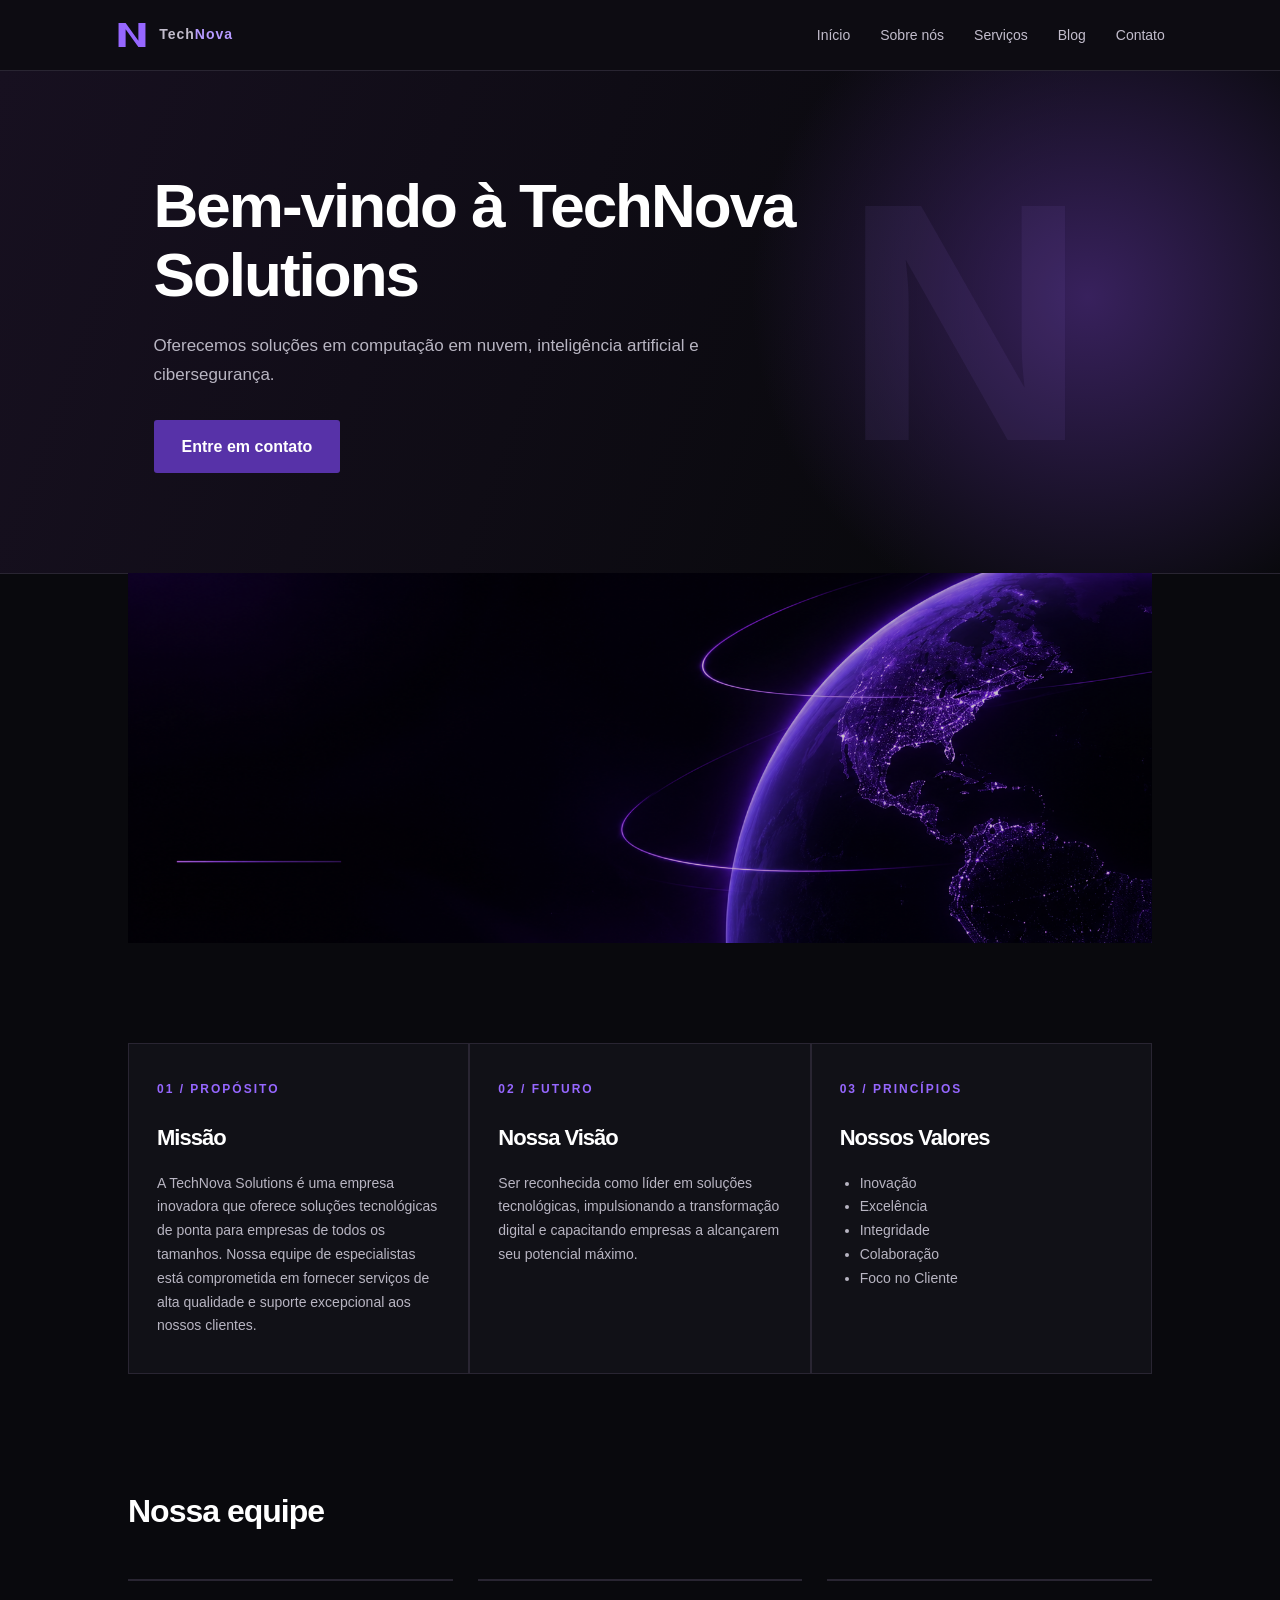
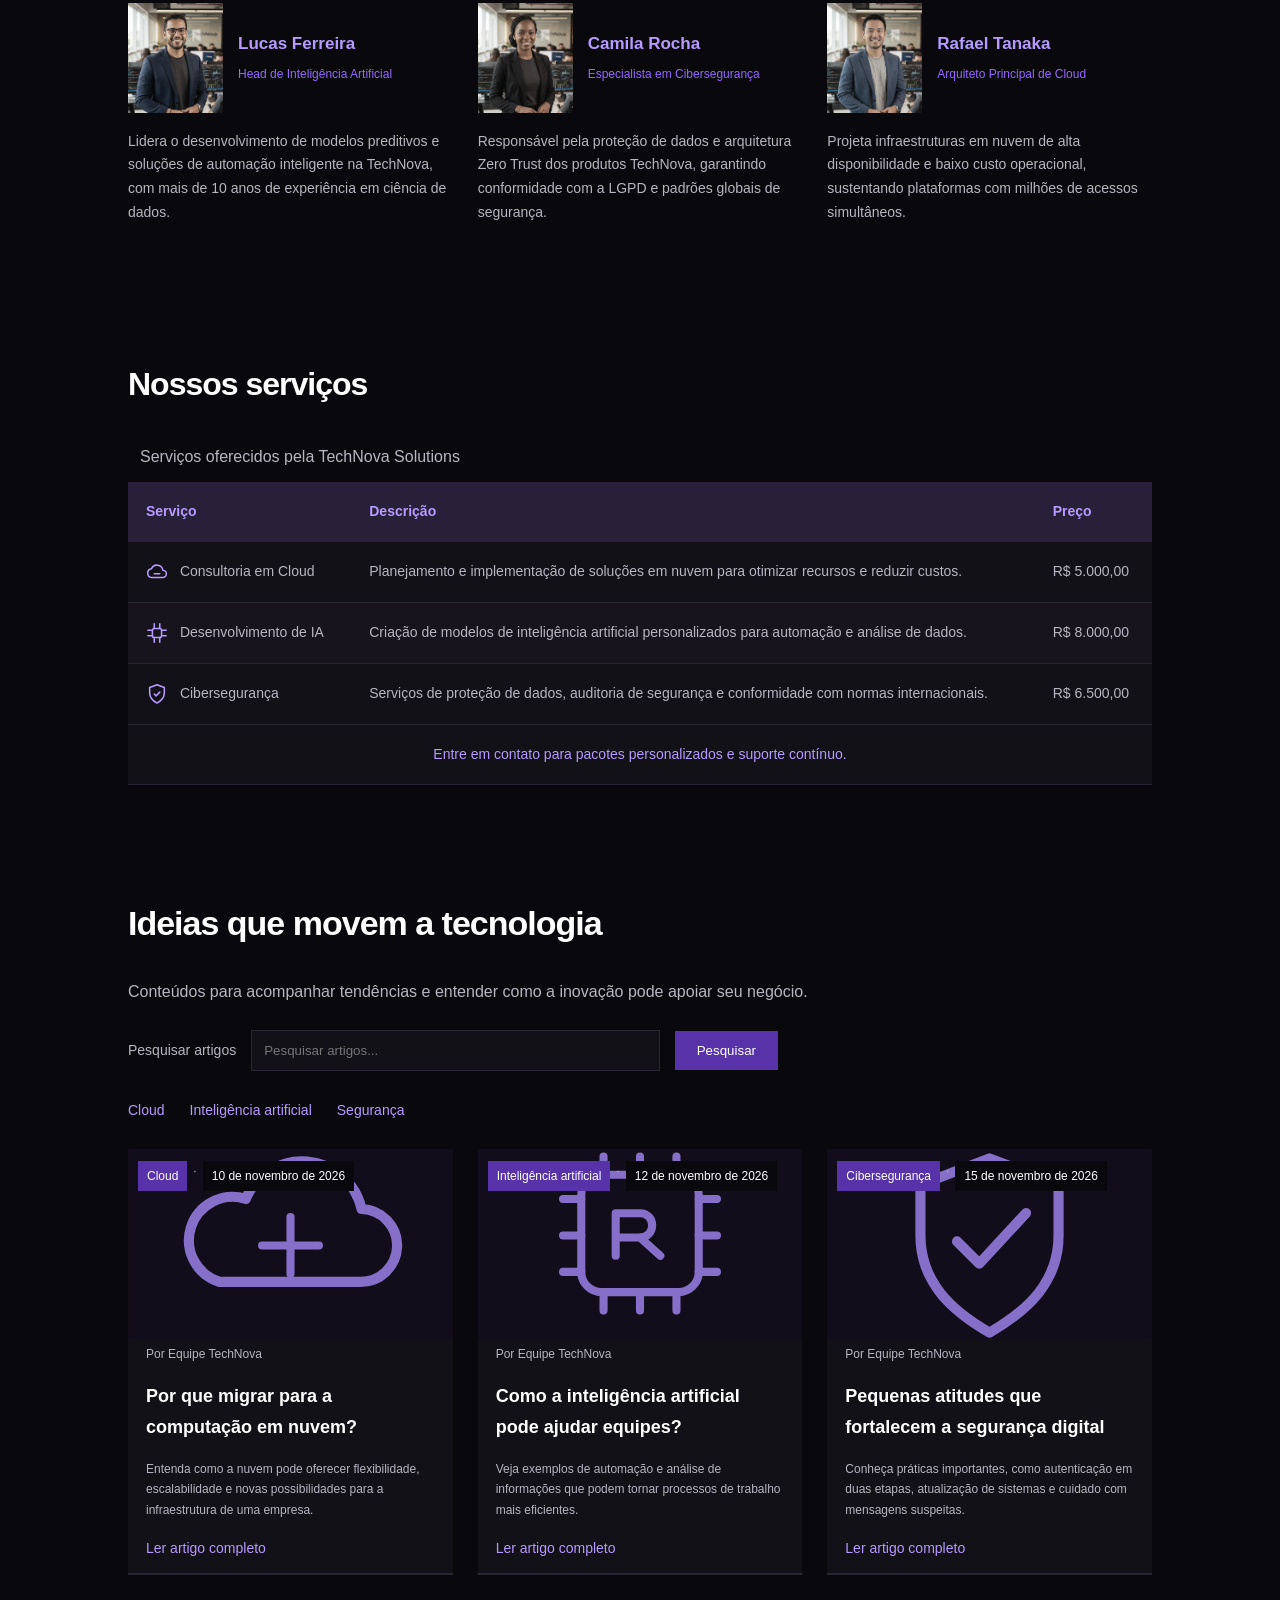
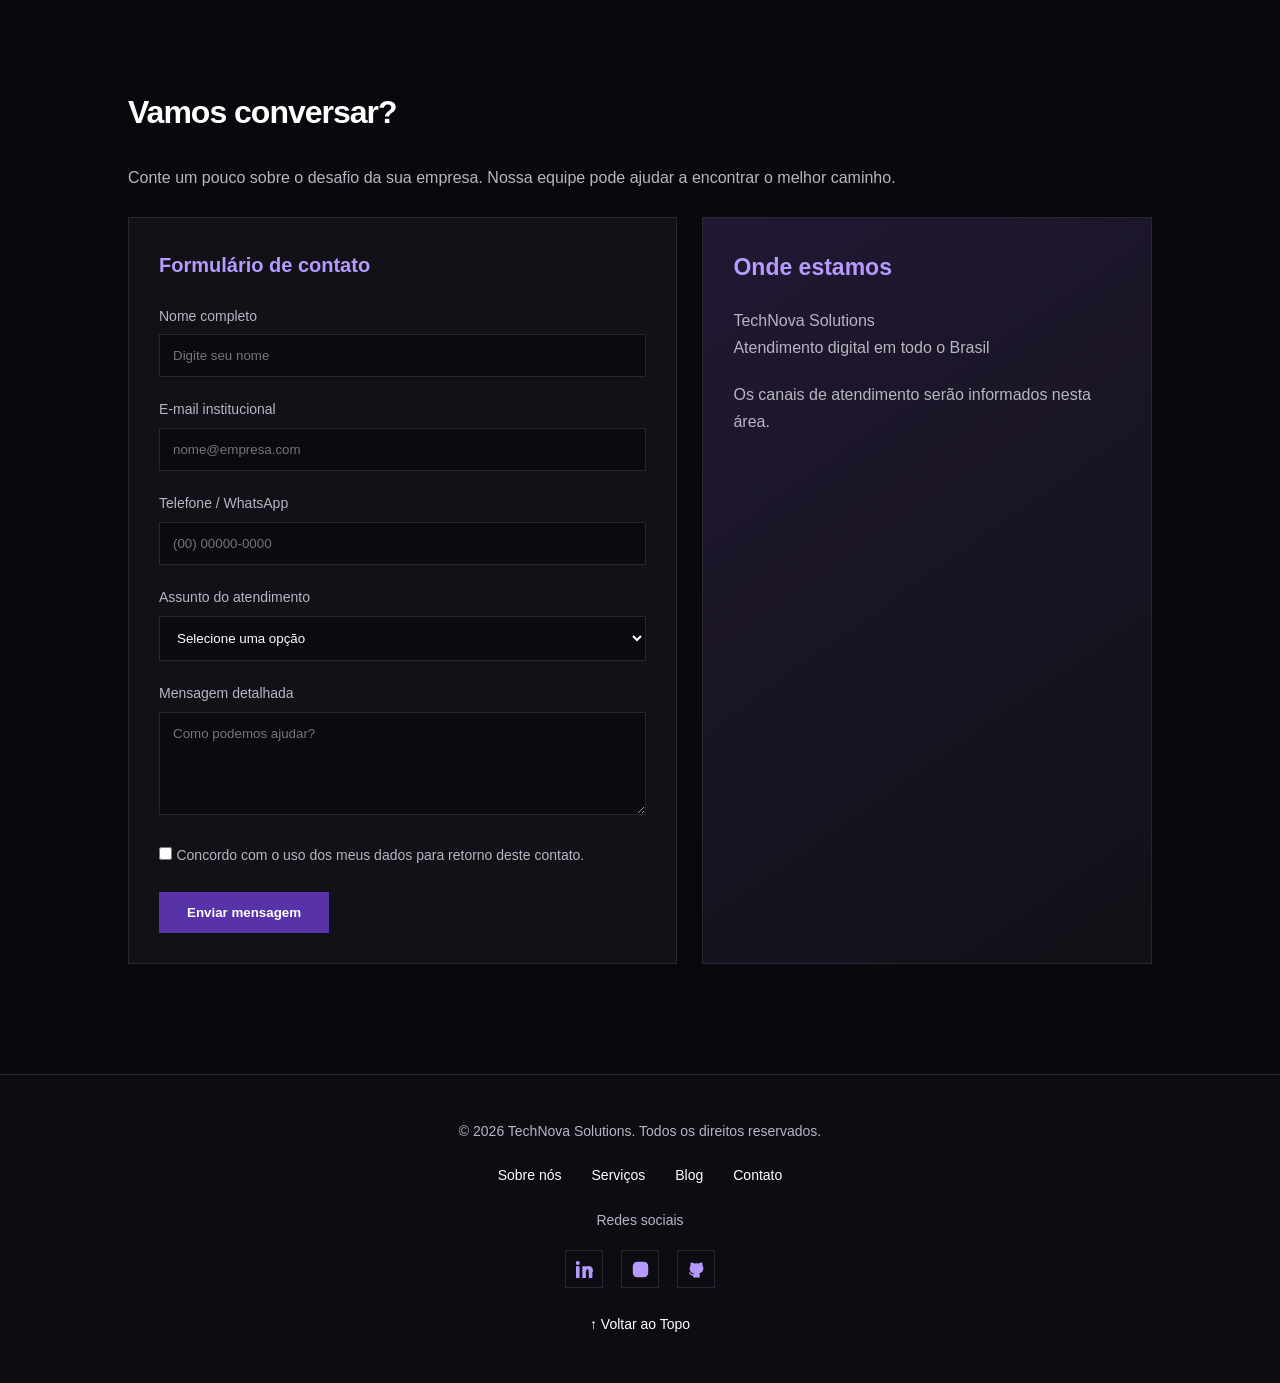
<file: index.html>
<!DOCTYPE html>
<html lang="pt-BR">

<head>
    <meta charset="UTF-8">
    <meta name="viewport" content="width=device-width, initial-scale=1.0">
    <meta name="description"
        content="Conheça a TechNova Solutions e nossas soluções em computação em nuvem, inteligência artificial e cibersegurança.">
    <link rel="stylesheet" href="css/style.css">
    <script src="script.js" defer></script>
    <meta name="theme-color" content="#09090d">
    <title>TechNova Solutions | Soluções Tecnológicas</title>
</head>

<body>

    <header id="topo" class="cabecalho">
        <a class="marca" href="#inicio" aria-label="TechNova Solutions - início">
            <svg viewBox="0 0 48 48" role="img" aria-hidden="true">
                <path d="M5 7h10l18 25V7h10v34H33L15 16v25H5z"></path>
            </svg>
            <span>Tech<strong>Nova</strong></span>
        </a>
        <nav aria-label="Navegação principal">
            <ul>
                <li><a href="#inicio">Início</a></li>
                <li><a href="#sobre">Sobre nós</a></li>
                <li><a href="#servicos">Serviços</a></li>
                <li><a href="#blog">Blog</a></li>
                <li><a href="#contato">Contato</a></li>
            </ul>
        </nav>
    </header>

    <main>

        <!-- Tarefa 1.3 – Marcação do Cabeçalho e Hero Section -->
        <section id="inicio">
            <h1>Bem-vindo à TechNova Solutions</h1>
            <p>Oferecemos soluções em computação em nuvem, inteligência artificial e cibersegurança.</p>
            <a href="#contato">Entre em contato</a>
        </section>

        <section class="hero" aria-label="Imagem de destaque">
            <div class="carrosel">

                <a class="banner" href="#sobre">
                    <img src="imagens/hero-image.webp" alt="Globo digital roxo representando a conectividade global da TechNova Solutions" width="1600" height="900" fetchpriority="high" decoding="async">
                </a>

                <a class="banner" href="#servicos">
                    <img src="imagens/hero-image2.webp" alt="Ambiente de trabalho tecnológico com a identidade visual da TechNova Solutions" width="1600" height="900" loading="lazy" decoding="async">
                </a>

                <a class="banner" href="#blog">
                    <img src="imagens/hero-image3.webp" alt="Ilustração de segurança digital com escudo e cadeado roxos" width="1600" height="900" loading="lazy" decoding="async">
                </a>

            </div>
        </section>

        <section id="sobre">

            <div>
                <h2>Missão</h2>
                <p>A TechNova Solutions é uma empresa inovadora que oferece soluções tecnológicas de ponta para empresas
                    de todos os tamanhos. Nossa equipe de especialistas está comprometida em fornecer serviços de alta
                    qualidade e suporte excepcional aos nossos clientes.</p>
            </div>

            <div>
                <h2>Nossa Visão</h2>
                <p>Ser reconhecida como líder em soluções tecnológicas, impulsionando a transformação digital e
                    capacitando empresas a alcançarem seu potencial máximo.</p>
            </div>

            <div>
                <h2>Nossos Valores</h2>
                <ul>
                    <li>Inovação</li>
                    <li>Excelência</li>
                    <li>Integridade</li>
                    <li>Colaboração</li>
                    <li>Foco no Cliente</li>
                </ul>
            </div>

        </section>

        <section id="equipe">
            <h2>Nossa equipe</h2>

            <article>
                <img src="img/lucas-ferreira.webp"
                    alt="Retrato de Lucas Ferreira, de cabelos curtos e óculos de armação escura, sorrindo em frente a monitores de código na sede da TechNova."
                    width="300" height="300">

                <h3>Lucas Ferreira</h3>
                <p>Head de Inteligência Artificial</p>
                <p>Lidera o desenvolvimento de modelos preditivos e soluções de automação inteligente na TechNova, com
                    mais de 10 anos de experiência em ciência de dados.</p>
            </article>

            <article>
                <img src="img/camila-rocha.webp"
                    alt="Retrato de Camila Rocha, com cabelo trançado preso, vestindo blazer preto e sorrindo com expressão confiante."
                    width="300" height="300">

                <h3>Camila Rocha</h3>
                <p>Especialista em Cibersegurança</p>
                <p>Responsável pela proteção de dados e arquitetura Zero Trust dos produtos TechNova, garantindo
                    conformidade com a LGPD e padrões globais de segurança.</p>
            </article>

            <article>
                <img src="img/rafael-tanaka.webp"
                    alt="Retrato de Rafael Tanaka, de barba rala, usando camiseta casual cinza sob jaqueta azul, em um ambiente de trabalho iluminado."
                    width="300" height="300">

                <h3>Rafael Tanaka</h3>
                <p>Arquiteto Principal de Cloud</p>
                <p>Projeta infraestruturas em nuvem de alta disponibilidade e baixo custo operacional, sustentando
                    plataformas com milhões de acessos simultâneos.</p>
            </article>

        </section>

        <section id="servicos">
            <h2>Nossos serviços</h2>

            <table>
                <caption>Serviços oferecidos pela TechNova Solutions</caption>

                <thead>
                    <tr>
                        <th scope="col">Serviço</th>
                        <th scope="col">Descrição</th>
                        <th scope="col">Preço</th>
                    </tr>
                </thead>

                <tbody>
                    <tr>
                        <td><svg class="icone-servico" viewBox="0 0 24 24" aria-hidden="true"><path d="M6 18h12a4 4 0 0 0 .4-8A6.5 6.5 0 0 0 6 8.5 4.8 4.8 0 0 0 6 18Z"></path><path d="M9 14h6"></path></svg> Consultoria em Cloud</td>
                        <td>Planejamento e implementação de soluções em nuvem para otimizar recursos e reduzir custos.
                        </td>
                        <td>R$ 5.000,00</td>
                    </tr>

                    <tr>
                        <td><svg class="icone-servico" viewBox="0 0 24 24" aria-hidden="true"><rect x="7" y="7" width="10" height="10" rx="2"></rect><path d="M9 2v5m6-5v5m-6 10v5m6-5v5M2 9h5m-5 6h5m10-6h5m-5 6h5"></path></svg> Desenvolvimento de IA</td>
                        <td>Criação de modelos de inteligência artificial personalizados para automação e análise de
                            dados.</td>
                        <td>R$ 8.000,00</td>
                    </tr>

                    <tr>
                        <td><svg class="icone-servico" viewBox="0 0 24 24" aria-hidden="true"><path d="M12 2 20 5v6c0 5-3.4 8.5-8 11-4.6-2.5-8-6-8-11V5l8-3Z"></path><path d="m9 12 2 2 4-4"></path></svg> Cibersegurança</td>
                        <td>Serviços de proteção de dados, auditoria de segurança e conformidade com normas
                            internacionais.</td>
                        <td>R$ 6.500,00</td>
                    </tr>
                </tbody>

                <tfoot>
                    <tr>
                        <td colspan="3">Entre em contato para pacotes personalizados e suporte contínuo.</td>
                    </tr>
                </tfoot>

            </table>
        </section>

        <section id="blog">
            <h2>Ideias que movem a tecnologia</h2>
            <p>Conteúdos para acompanhar tendências e entender como a inovação pode apoiar seu negócio.</p>

            <form action="#" method="get" role="search">
                <label for="pesquisa-artigos">Pesquisar artigos</label>
                <input type="search" id="pesquisa-artigos" name="q" placeholder="Pesquisar artigos...">
                <button type="submit">Pesquisar</button>
            </form>

            <nav aria-label="Categorias do blog">
                <ul>
                    <li><a href="#artigo-cloud">Cloud</a></li>
                    <li><a href="#artigo-ia">Inteligência artificial</a></li>
                    <li><a href="#artigo-seguranca">Segurança</a></li>
                </ul>
            </nav>

            <article id="artigo-cloud">
                <img src="img/cloud.svg" alt="Ícone de computação em nuvem" width="160" height="120" loading="lazy">

                <p><span>Cloud</span> · <time datetime="2026-11-10">10 de novembro de 2026</time></p>
                <p>Por Equipe TechNova</p>

                <h3>Por que migrar para a computação em nuvem?</h3>
                <p>Entenda como a nuvem pode oferecer flexibilidade, escalabilidade e novas possibilidades para a
                    infraestrutura de uma empresa.</p>

                <a href="#contato">Ler artigo completo</a>
            </article>

            <article id="artigo-ia">
                <img src="img/ia.svg" alt="Ícone de inteligência artificial" width="160" height="120" loading="lazy">

                <p><span>Inteligência artificial</span> · <time datetime="2026-11-12">12 de novembro de 2026</time></p>
                <p>Por Equipe TechNova</p>

                <h3>Como a inteligência artificial pode ajudar equipes?</h3>
                <p>Veja exemplos de automação e análise de informações que podem tornar processos de trabalho mais
                    eficientes.</p>

                <a href="#contato">Ler artigo completo</a>
            </article>

            <article id="artigo-seguranca">
                <img src="img/security.svg" alt="Ícone de escudo para cibersegurança" width="160" height="120" loading="lazy">

                <p><span>Cibersegurança</span> · <time datetime="2026-11-15">15 de novembro de 2026</time></p>
                <p>Por Equipe TechNova</p>

                <h3>Pequenas atitudes que fortalecem a segurança digital</h3>
                <p>Conheça práticas importantes, como autenticação em duas etapas, atualização de sistemas e cuidado com
                    mensagens suspeitas.</p>

                <a href="#contato">Ler artigo completo</a>
            </article>

        </section>

        <!-- Seção 6 - Contato e localização -->
        <section id="contato">
            <h2>Vamos conversar?</h2>
            <p>Conte um pouco sobre o desafio da sua empresa. Nossa equipe pode ajudar a encontrar o melhor caminho.</p>

            <form action="#" method="post">
                <fieldset>
                    <legend>Formulário de contato</legend>

                    <p>
                        <label for="nome">Nome completo</label>
                        <input type="text" id="nome" name="nome" required placeholder="Digite seu nome">
                    </p>

                    <p>
                        <label for="email">E-mail institucional</label>
                        <input type="email" id="email" name="email" required placeholder="nome@empresa.com">
                    </p>

                    <p>
                        <label for="telefone">Telefone / WhatsApp</label>
                        <input type="tel" id="telefone" name="telefone" required placeholder="(00) 00000-0000">
                    </p>

                    <p>
                        <label for="assunto">Assunto do atendimento</label>
                        <select id="assunto" name="assunto" required>
                            <option value="">Selecione uma opção</option>
                            <option value="cloud">Computação em nuvem</option>
                            <option value="ia">Inteligência artificial</option>
                            <option value="seguranca">Cibersegurança</option>
                            <option value="outro">Outro assunto</option>
                        </select>
                    </p>

                    <p>
                        <label for="mensagem">Mensagem detalhada</label>
                        <textarea id="mensagem" name="mensagem" rows="5" required
                            placeholder="Como podemos ajudar?"></textarea>
                    </p>

                    <p>
                        <input type="checkbox" id="aceite" name="aceite" required>
                        <label for="aceite">Concordo com o uso dos meus dados para retorno deste contato.</label>
                    </p>

                    <button type="submit">Enviar mensagem</button>

                </fieldset>
            </form>

            <aside>
                <h3>Onde estamos</h3>

                <address>
                    TechNova Solutions<br>
                    Atendimento digital em todo o Brasil
                </address>

                <p>Os canais de atendimento serão informados nesta área.</p>
                <iframe
                    src="https://www.openstreetmap.org/export/embed.html?bbox=-73.99%2C-33.75%2C-34.79%2C5.27&amp;layer=mapnik"
                    title="Mapa do Brasil, área de atendimento da TechNova Solutions"
                    width="100%" height="280" loading="lazy">
                </iframe>
            </aside>

        </section>

    </main>

    <footer>
        <p>© 2026 TechNova Solutions. Todos os direitos reservados.</p>

        <nav aria-label="Links do rodapé">
            <ul>
                <li><a href="#sobre">Sobre nós</a></li>
                <li><a href="#servicos">Serviços</a></li>
                <li><a href="#blog">Blog</a></li>
                <li><a href="#contato">Contato</a></li>
            </ul>
        </nav>

        <p>Redes sociais</p>
        <div class="redes-sociais" aria-label="Redes sociais">
            <span role="img" aria-label="LinkedIn">
                <svg viewBox="0 0 24 24" aria-hidden="true"><path d="M5 8.5H2V22h3V8.5ZM3.5 2A1.8 1.8 0 1 0 3.5 5.6 1.8 1.8 0 0 0 3.5 2ZM22 14.2c0-4.1-2.2-6-5.1-6a4.4 4.4 0 0 0-3.9 2.1V8.5h-3V22h3v-7.2c0-1.9.4-3.8 2.8-3.8s2.4 2.2 2.4 3.9V22h3v-7.8Z"></path></svg>
            </span>
            <span role="img" aria-label="Instagram">
                <svg viewBox="0 0 24 24" aria-hidden="true"><rect x="3" y="3" width="18" height="18" rx="5"></rect><circle cx="12" cy="12" r="4"></circle><path d="M17.5 6.5h.01"></path></svg>
            </span>
            <span role="img" aria-label="GitHub">
                <svg viewBox="0 0 24 24" aria-hidden="true"><path d="M9 19c-4.5 1.4-4.5-2.5-6.3-3m12.6 6v-3.5a3 3 0 0 0-.8-2.3c2.7-.3 5.5-1.3 5.5-6A4.7 4.7 0 0 0 18.7 7a4.3 4.3 0 0 0-.1-3.1S17.5 3.6 15 5.3a13 13 0 0 0-6 0C6.5 3.6 5.4 3.9 5.4 3.9A4.3 4.3 0 0 0 5.3 7a4.7 4.7 0 0 0-1.3 3.3c0 4.7 2.8 5.7 5.5 6a3 3 0 0 0-.8 2.3V22"></path></svg>
                </span>
        </div>

        <a href="#topo">↑ Voltar ao Topo</a>
    </footer>

</body>

</html>
</file>
<file: css/style.css>
* {
  margin: 0;
  padding: 0;
  box-sizing: border-box;
}

html {
  scroll-behavior: smooth;
}

:root {
  --roxo: #9667ff;
  --roxo-claro: #b69aff;
  --roxo-escuro: #5732a8;
  --fundo: #09090d;
  --bloco: #111117;
  --bloco-claro: #17151f;
  --borda: #292532;
  --texto: #b8b5c2;
  --branco: #ffffff;
}

body {
  background-color: var(--fundo);
  color: var(--branco);
  font-family: Arial, sans-serif;
  line-height: 1.7;
}

a {
  color: inherit;
  text-decoration: none;
  transition: 0.3s;
}

h2 {
  font-size: 32px;
  letter-spacing: -1px;
}

/* MENU */

.cabecalho {
  background-color: #0d0c12;
  border-bottom: 1px solid var(--borda);
  padding: 18px 9%;
  position: sticky;
  top: 0;
  z-index: 1000;
  display: flex;
  justify-content: space-between;
  align-items: center;
}

.marca {
  display: flex;
  align-items: center;
  gap: 10px;
  font-size: 20px;
  font-weight: bold;
  letter-spacing: 1px;
  white-space: nowrap;
}

.marca svg {
  width: 34px;
  height: 34px;
  fill: var(--roxo);
}

.marca strong {
  color: var(--roxo-claro);
}

.cabecalho ul {
  display: flex;
  align-items: center;
  gap: 30px;
  list-style: none;
}

.cabecalho a {
  color: #c2bdcc;
  font-size: 14px;
}

.cabecalho a:hover {
  color: var(--roxo-claro);
}

/* INÍCIO */

#inicio {
  min-height: 490px;
  padding: 100px 12%;
  display: flex;
  flex-direction: column;
  justify-content: center;
  align-items: flex-start;
  position: relative;
  overflow: hidden;
  background:
    radial-gradient(circle at 85% 45%, #38215d 0%, transparent 30%),
    linear-gradient(110deg, #171020, #09090d 75%);
  border-bottom: 1px solid var(--borda);
}

#inicio::after {
  content: "N";
  position: absolute;
  right: 15%;
  top: 50%;
  transform: translateY(-50%);
  font-size: 340px;
  font-weight: bold;
  color: rgba(166, 122, 255, 0.07);
  pointer-events: none;
}

#inicio h1 {
  max-width: 700px;
  font-size: clamp(38px, 5vw, 62px);
  line-height: 1.12;
  letter-spacing: -2px;
  position: relative;
  z-index: 1;
}

#inicio p {
  color: var(--texto);
  font-size: 17px;
  max-width: 560px;
  margin: 22px 0 30px;
  position: relative;
  z-index: 1;
}

#inicio a {
  background-color: var(--roxo-escuro);
  padding: 13px 28px;
  border-radius: 3px;
  font-weight: bold;
  position: relative;
  z-index: 1;
}

#inicio a:hover {
  background-color: var(--roxo);
  transform: translateY(-3px);
}

/* GALERIA */

.hero {
  width: 80%;
  max-width: 1200px;
  margin: -1px auto 100px;
}

.carrosel {
  display: flex;
  gap: 15px;
  overflow-x: auto;
  scroll-snap-type: x mandatory;
  scrollbar-color: var(--roxo-escuro) var(--bloco);
  scrollbar-width: thin;
}

.banner {
  flex: 0 0 100%;
  scroll-snap-align: start;
}

.banner img {
  display: block;
  width: 100%;
  height: 370px;
  object-fit: cover;
  filter: brightness(0.8);
  transition: 0.4s;
}

.banner img:hover {
  filter: brightness(1);
}

/* SOBRE */

#sobre {
  width: 80%;
  max-width: 1200px;
  margin: 100px auto;
  display: grid;
  grid-template-columns: repeat(3, 1fr);
  gap: 2px;
  background-color: var(--borda);
  border: 1px solid var(--borda);
}

#sobre div {
  background-color: var(--bloco);
  padding: 35px 28px;
  min-height: 240px;
}

#sobre div::before {
  display: block;
  color: var(--roxo);
  font-size: 12px;
  font-weight: bold;
  letter-spacing: 2px;
  margin-bottom: 20px;
}

#sobre div:nth-child(1)::before {
  content: "01 / PROPÓSITO";
}

#sobre div:nth-child(2)::before {
  content: "02 / FUTURO";
}

#sobre div:nth-child(3)::before {
  content: "03 / PRINCÍPIOS";
}

#sobre h2 {
  font-size: 22px;
  margin-bottom: 15px;
}

#sobre p,
#sobre li {
  color: var(--texto);
  font-size: 14px;
}

#sobre ul {
  padding-left: 20px;
}

/* EQUIPE */

#equipe {
  width: 80%;
  max-width: 1200px;
  margin: 110px auto;
  display: grid;
  grid-template-columns: repeat(3, 1fr);
  gap: 25px;
}

#equipe h2 {
  grid-column: 1 / -1;
  margin-bottom: 15px;
}

#equipe article {
  background-color: transparent;
  border-top: 2px solid var(--borda);
  padding: 22px 0;
  display: grid;
  grid-template-columns: 95px 1fr;
  grid-template-rows: auto auto auto;
  gap: 5px 15px;
  transition: 0.3s;
}

#equipe article:hover {
  border-color: var(--roxo);
}

#equipe img {
  grid-column: 1;
  grid-row: 1 / 3;
  width: 95px;
  height: 110px;
  object-fit: cover;
  filter: grayscale(40%);
}

#equipe article:hover img {
  filter: grayscale(0%);
}

#equipe h3 {
  color: var(--roxo-claro);
  font-size: 17px;
  align-self: end;
}

#equipe article p:first-of-type {
  color: var(--roxo);
  font-size: 12px;
  align-self: start;
}

#equipe article p:last-of-type {
  grid-column: 1 / -1;
  color: var(--texto);
  font-size: 14px;
  margin-top: 12px;
}

/* SERVIÇOS */

#servicos {
  width: 80%;
  max-width: 1200px;
  margin: 110px auto;
  overflow-x: auto;
}

#servicos h2 {
  margin-bottom: 20px;
}

#servicos table {
  width: 100%;
  border-collapse: collapse;
  background-color: var(--bloco);
}

#servicos caption {
  text-align: left;
  color: var(--texto);
  padding: 12px;
}

#servicos th {
  background-color: #282039;
  color: var(--roxo-claro);
  text-align: left;
  padding: 18px;
  font-size: 14px;
}

#servicos td {
  padding: 18px;
  color: var(--texto);
  border-bottom: 1px solid var(--borda);
  font-size: 14px;
}

#servicos tbody tr:nth-child(even) {
  background-color: #17141e;
}

#servicos tbody tr:hover {
  background-color: #251c34;
}

#servicos tfoot td {
  color: var(--roxo-claro);
  text-align: center;
}

/* BLOG */

#blog {
  width: 80%;
  max-width: 1200px;
  margin: 110px auto;
  display: grid;
  grid-template-columns: repeat(3, 1fr);
  gap: 25px;
}

#blog > h2,
#blog > p,
#blog > form,
#blog > nav {
  grid-column: 1 / -1;
}

#blog h2 {
  font-size: 34px;
}

#blog > p {
  color: var(--texto);
}

#blog form {
  display: flex;
  align-items: center;
  gap: 15px;
  max-width: 650px;
}

#blog form label {
  color: var(--texto);
  font-size: 14px;
}

#blog form input {
  flex: 1;
  min-width: 100px;
  padding: 12px;
  background-color: var(--bloco);
  color: white;
  border: 1px solid var(--borda);
}

#blog form button {
  padding: 12px 22px;
  background-color: var(--roxo-escuro);
  border: none;
  color: white;
  cursor: pointer;
}

#blog nav ul {
  display: flex;
  gap: 25px;
  list-style: none;
}

#blog nav a {
  color: var(--roxo-claro);
  font-size: 14px;
}

#blog article {
  background-color: var(--bloco);
  position: relative;
  border-bottom: 2px solid var(--borda);
  transition: 0.3s;
}

#blog article:hover {
  border-color: var(--roxo);
  transform: translateY(-5px);
}

#blog article img {
  width: 100%;
  height: 190px;
  object-fit: cover;
  display: block;
  filter: brightness(0.8);
}

#blog article:hover img {
  filter: brightness(1);
}

#blog article > p {
  padding: 5px 18px;
  color: var(--texto);
  font-size: 12px;
}

#blog article > p:first-of-type {
  position: absolute;
  top: 12px;
  left: 10px;
  display: flex;
  gap: 6px;
  flex-wrap: wrap;
  padding: 0;
}

#blog article span {
  background-color: var(--roxo-escuro);
  color: white;
  padding: 5px 9px;
}

#blog article time {
  background-color: #09090d;
  color: white;
  padding: 5px 9px;
}

#blog article h3 {
  padding: 12px 18px;
  color: var(--branco);
  font-size: 18px;
}

#blog article a {
  display: inline-block;
  color: var(--roxo-claro);
  margin: 12px 18px;
  font-size: 14px;
}

#blog article a:hover {
  color: white;
}

/* CONTATO */

#contato {
  width: 80%;
  max-width: 1200px;
  margin: 110px auto;
  display: grid;
  grid-template-columns: 1.1fr 0.9fr;
  gap: 25px;
}

#contato > h2,
#contato > p {
  grid-column: 1 / -1;
}

#contato > p {
  color: var(--texto);
}

#contato form {
  background-color: var(--bloco);
  padding: 30px;
  border: 1px solid var(--borda);
}

#contato aside {
  background: linear-gradient(145deg, #211832, #111117);
  padding: 30px;
  border: 1px solid var(--borda);
}

#contato fieldset {
  border: none;
}

#contato legend {
  color: var(--roxo-claro);
  font-size: 20px;
  font-weight: bold;
  margin-bottom: 20px;
}

#contato form p {
  margin-bottom: 18px;
}

#contato label {
  display: inline-block;
  color: var(--texto);
  margin-bottom: 6px;
  font-size: 14px;
}

#contato input:not([type="checkbox"]),
#contato select,
#contato textarea {
  width: 100%;
  padding: 13px;
  background-color: #0b0a10;
  color: white;
  border: 1px solid var(--borda);
  font-family: Arial, sans-serif;
}

#contato input:focus,
#contato select:focus,
#contato textarea:focus,
#blog form input:focus {
  outline: none;
  border-color: var(--roxo);
}

#contato textarea {
  resize: vertical;
}

#contato input[type="checkbox"] {
  accent-color: var(--roxo);
}

#contato button {
  background-color: var(--roxo-escuro);
  color: white;
  border: none;
  padding: 13px 28px;
  cursor: pointer;
  font-weight: bold;
  transition: 0.3s;
}

#contato button:hover,
#blog form button:hover {
  background-color: var(--roxo);
}

#contato aside h3 {
  color: var(--roxo-claro);
  font-size: 23px;
  margin-bottom: 20px;
}

#contato address,
#contato aside p {
  color: var(--texto);
  margin-bottom: 20px;
  font-style: normal;
}

#contato iframe {
  width: 100%;
  height: 280px;
  border: none;
}

/* RODAPÉ */

footer {
  background-color: #0d0c12;
  border-top: 1px solid var(--borda);
  padding: 45px 10%;
  text-align: center;
}

footer p {
  color: var(--texto);
  font-size: 14px;
  margin-bottom: 18px;
}

footer ul {
  display: flex;
  justify-content: center;
  gap: 30px;
  list-style: none;
  margin-bottom: 20px;
}

footer a {
  font-size: 14px;
}

footer a:hover {
  color: var(--roxo-claro);
}

/* TABLETS */

@media (max-width: 900px) {
  #sobre {
    grid-template-columns: 1fr;
  }

  #equipe {
    grid-template-columns: repeat(2, 1fr);
  }

  #blog {
    grid-template-columns: repeat(2, 1fr);
  }

  #contato {
    grid-template-columns: 1fr;
  }
}

/* CELULARES */

@media (max-width: 600px) {
  .cabecalho {
    flex-wrap: wrap;
    justify-content: center;
    gap: 15px;
    padding: 15px;
  }

  .cabecalho ul {
    justify-content: center;
    gap: 15px;
    flex-wrap: wrap;
  }

  .cabecalho a {
    font-size: 12px;
  }

  #inicio {
    min-height: 400px;
    padding: 75px 8%;
  }

  #inicio h1 {
    font-size: 38px;
  }

  #inicio::after {
    right: -20%;
    font-size: 250px;
  }

  .hero,
  #sobre,
  #equipe,
  #servicos,
  #blog,
  #contato {
    width: 90%;
  }

  .banner img {
    height: 230px;
  }

  #equipe,
  #blog {
    grid-template-columns: 1fr;
  }

  #equipe h2,
  #blog > h2,
  #blog > p,
  #blog > form,
  #blog > nav {
    grid-column: 1;
  }

  #blog form {
    flex-wrap: wrap;
  }

  #blog nav ul {
    flex-wrap: wrap;
  }

  #servicos table {
    min-width: 550px;
  }

  footer ul {
    flex-wrap: wrap;
    gap: 15px;
  }
}


/* ÍCONES SVG INLINE */

.icone-servico {
  width: 22px;
  height: 22px;
  margin-right: 8px;
  vertical-align: middle;
  fill: none;
  stroke: var(--roxo-claro);
  stroke-width: 1.7;
  stroke-linecap: round;
  stroke-linejoin: round;
  transition: transform 0.25s, stroke 0.25s;
}

#servicos tbody tr:hover .icone-servico {
  stroke: white;
  transform: scale(1.12);
}

.redes-sociais {
  display: flex;
  justify-content: center;
  gap: 18px;
  margin: 12px 0 22px;
}

.redes-sociais span {
  width: 38px;
  height: 38px;
  display: grid;
  place-items: center;
  border: 1px solid var(--borda);
  color: var(--roxo-claro);
  transition: 0.25s;
}

.redes-sociais svg {
  width: 19px;
  height: 19px;
  fill: currentColor;
  stroke: currentColor;
  stroke-width: 1.5;
}

.redes-sociais span:hover {
  color: white;
  border-color: var(--roxo);
  background-color: var(--roxo-escuro);
  transform: translateY(-3px);
}

@media (max-width: 600px) {
  .marca {
    font-size: 18px;
  }
}
</file>
